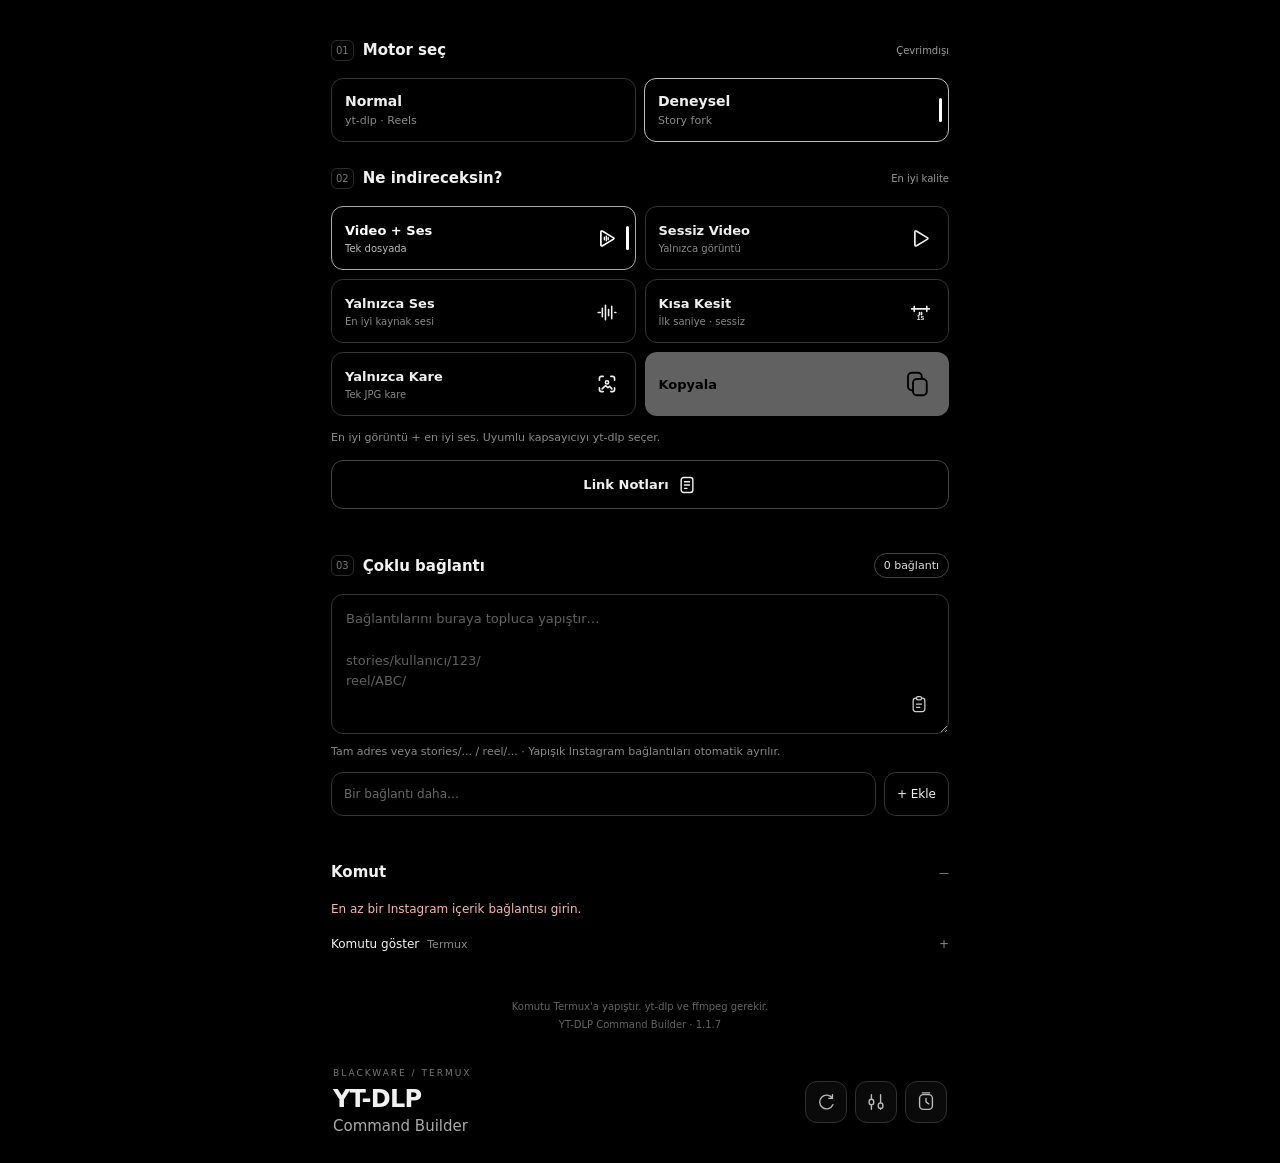
<file: index.html>
<!doctype html>
<html lang="tr"><head><meta charset="utf-8">
<meta name="viewport" content="width=device-width,initial-scale=1,viewport-fit=cover">
<meta http-equiv="Content-Security-Policy" content="default-src 'none'; script-src 'self'; style-src 'self'; img-src 'self'; connect-src 'none'; base-uri 'none'; form-action 'none'">
<meta name="theme-color" content="#000000"><title>YT-DLP Command Builder</title>
<link rel="stylesheet" href="styles.css"></head><body>

<main>
<section class="setup"><div class="section-top"><span class="step">01</span><h2>Motor seç</h2><span class="tag">Çevrimdışı</span></div>
<div class="group engine-group" id="engines"><button data-value="normal"><strong>Normal</strong><small>yt-dlp · Reels</small></button><button data-value="experimental"><strong>Deneysel</strong><small>Story fork</small></button></div>
<div class="section-top second"><span class="step">02</span><h2>Ne indireceksin?</h2><span class="tag">En iyi kalite</span></div>
<div id="modes" class="mode-grid">
<button data-value="av"><span class="mode-symbol"><svg viewBox="0 0 24 24" width="27" height="27" aria-hidden="true" fill="none" stroke="currentColor" stroke-width="1.5" stroke-linecap="round" stroke-linejoin="round"><path d="M8.6 5.6Q7 4.8 7 6.5v11q0 1.7 1.5.9l9.4-5.6q1.4-.8 0-1.6Z"/><path d="M10.1 10.8v2.4m1.7-3.3v4.2m1.7-3.1v2" stroke-width="1.2"/></svg></span><strong>Video + Ses</strong><small>Tek dosyada</small></button>
<button data-value="video"><span class="mode-symbol"><svg viewBox="0 0 24 24" width="27" height="27" aria-hidden="true" fill="none" stroke="currentColor" stroke-width="1.5" stroke-linecap="round" stroke-linejoin="round"><path d="M8.6 5.6Q7 4.8 7 6.5v11q0 1.7 1.5.9l9.4-5.6q1.4-.8 0-1.6Z"/></svg></span><strong>Sessiz Video</strong><small>Yalnızca görüntü</small></button>
<button data-value="audio"><span class="mode-symbol"><svg viewBox="0 0 24 24" width="25" height="25" aria-hidden="true" fill="none" stroke="currentColor" stroke-width="1.5" stroke-linecap="round" stroke-linejoin="round"><path d="M4 13h2m2-4v8m3-11v14m3-10v6m3-9v12m3-6h1"/></svg></span><strong>Yalnızca Ses</strong><small>En iyi kaynak sesi</small></button>
<button data-value="still"><span class="mode-symbol"><svg viewBox="0 0 24 24" width="25" height="25" aria-hidden="true" fill="none" stroke="currentColor" stroke-width="1.5" stroke-linecap="round" stroke-linejoin="round"><path d="M3.5 9.5h17M6 7v5m12-5v5m-7 1v2m2-2v2"/><text x="12" y="20" text-anchor="middle" font-family="Arial,sans-serif" font-size="6.5" font-weight="600" fill="currentColor" stroke="none">1s</text></svg></span><strong>Kısa Kesit</strong><small>İlk saniye · sessiz</small></button>
<button data-value="frame"><span class="mode-symbol"><svg viewBox="0 0 24 24" width="26" height="26" aria-hidden="true" fill="none" stroke="currentColor" stroke-width="1.5" stroke-linecap="round" stroke-linejoin="round"><path d="M8.5 5H7A2 2 0 0 0 5 7v1.5M15.5 5H17a2 2 0 0 1 2 2v1.5M19 15.5V17a2 2 0 0 1-2 2h-1.5M8.5 19H7a2 2 0 0 1-2-2v-1.5"/><circle cx="12" cy="10.5" r="1.5"/><path d="m7.5 16.5 3.2-3 2.2 1.8 1.5-1.2 2.1 2.4"/></svg></span><strong>Yalnızca Kare</strong><small>Tek JPG kare</small></button>
<button id="copy" class="copy-mode"><strong>Kopyala</strong><span class="mode-symbol"><svg class="copy-icon" viewBox="0 0 24 24" width="20" height="20" aria-hidden="true" fill="none" stroke="currentColor" stroke-width="1.5" stroke-linecap="round" stroke-linejoin="round"><rect x="8" y="8" width="11" height="13" rx="3"/><path d="M15 8V6a3 3 0 0 0-3-3H7a3 3 0 0 0-3 3v8a3 3 0 0 0 3 3h1"/></svg></span></button>
</div><p id="modeHint" class="muted"></p><div class="copy-action"><button id="notesBtn" class="notes-button"><span>Link Notları</span><svg class="notes-icon" viewBox="0 0 24 24" width="20" height="20" aria-hidden="true" fill="none" stroke="currentColor" stroke-width="1.7" stroke-linecap="round" stroke-linejoin="round"><rect x="5" y="3" width="14" height="18" rx="3"/><path d="M9 8h6M9 12h6M9 16h3"/></svg></button><p id="status" role="status" class="muted"></p></div></section>
<section class="links-section"><div class="section-top"><span class="step">03</span><h2>Çoklu bağlantı</h2><span id="count" class="badge" aria-live="polite">0 bağlantı</span></div>
<label class="sr-only" for="links">Bir veya birden fazla içerik bağlantısı</label><div class="links-input"><textarea id="links" spellcheck="false" autocapitalize="off" placeholder="Bağlantılarını buraya topluca yapıştır…&#10;&#10;stories/kullanıcı/123/&#10;reel/ABC/"></textarea><button id="paste" class="paste-button" aria-label="Panodan bağlantı ekle" title="Panodan bağlantı ekle"><svg viewBox="0 0 24 24" width="20" height="20" aria-hidden="true" fill="none" stroke="currentColor" stroke-width="1.5" stroke-linecap="round" stroke-linejoin="round"><path d="M9 5H8a3 3 0 0 0-3 3v10a3 3 0 0 0 3 3h8a3 3 0 0 0 3-3V8a3 3 0 0 0-3-3h-1"/><rect x="9" y="3" width="6" height="4" rx="1.5"/><path d="M9 12h6M9 16h4"/></svg></button></div>
<p class="muted link-help">Tam adres veya stories/... / reel/... · Yapışık Instagram bağlantıları otomatik ayrılır.</p>
<div class="add-link"><label class="sr-only" for="newLink">Listeye yeni bağlantı ekle</label><input id="newLink" type="text" spellcheck="false" autocapitalize="off" placeholder="Bir bağlantı daha…"><button id="addLink" aria-label="Bağlantı ekle">+ Ekle</button></div>
<div id="linkList" class="link-list" aria-label="İşlenecek bağlantılar"></div><p id="linkStatus" role="status" class="muted"></p>
</section>
<section id="itemSection" class="item-section" hidden><div class="section-top"><span class="step">04</span><h2>Story / post sırası</h2><span id="itemBadge" class="tag">İsteğe bağlı</span></div>
<div class="grid item-inputs"><div><label for="itemOnly">Yalnızca sıra</label><input id="itemOnly" type="text" inputmode="numeric" autocomplete="off" placeholder="Boş"></div><div><label for="itemAfter">Bu sıradan sonra</label><input id="itemAfter" type="text" inputmode="numeric" autocomplete="off" placeholder="Boş"></div><div><label for="itemBefore">Bu sıradan önce</label><input id="itemBefore" type="text" inputmode="numeric" autocomplete="off" placeholder="Boş"></div></div>
<p class="muted">Sıra 1’den başlar; içerik kimliği değildir. Boşken seçim uygulanmaz. Sonrası/öncesi belirtilen öğeyi içermez. Örnek: 3 sonrası, 4. öğeden başlar. Aynı seçim listedeki hesap ve post bağlantılarına uygulanır; tüm biçimlerde geçerlidir.</p><p id="itemScope" class="muted"></p></section>
<section id="cutSection" hidden><div class="section-top"><span class="step">05</span><h2>Video kesitleri</h2><span id="cutCount" class="tag">Tam video</span></div>
<div class="cut-actions"><button id="addCut">+ Kesit ekle</button><button id="fullVideo" class="quiet">Tam video</button></div><div id="cutLabels" class="cut headings"><span>Başlangıç / sn</span><span>Bitiş / sn veya Son</span><span></span></div><div id="cuts"></div><p id="cutHint" class="muted">Tam video seçili. İstersen birden fazla kesit ekleyebilirsin.</p></section>
<section id="frameSection" hidden><div class="section-top"><span class="step">06</span><h2>Kare zamanı</h2><span class="tag">JPG · özgün çözünürlük</span></div>
<div id="frameTimes" class="frame-time-grid" role="group" aria-label="Frame zamanı"><button data-frame-time="0.5">0,5 saniye</button><button data-frame-time="custom">Özel zaman</button></div>
<label for="frameCustomTime" class="sr-only">Özel kare zamanı, saniye</label><input id="frameCustomTime" type="number" min="0" step="any" inputmode="decimal" placeholder="Saniye cinsinden zaman" hidden>
<p class="muted">Tek JPG · geçici video otomatik silinir. FFmpeg gerekir.</p></section>
<section class="command-section"><div class="section-top"><h2 id="commandTitle">Komut</h2><span id="commandCount" class="tag">—</span></div><p id="error" role="alert"></p><details id="commandDetails"><summary>Komutu göster <span class="muted">Termux</span></summary><pre id="output" tabindex="0"></pre></details></section>
<p class="footer">Komutu Termux'a yapıştır. yt-dlp ve ffmpeg gerekir.<br>YT-DLP Command Builder · 1.1.7</p>
<header class="app-footer-header"><div><p class="eyebrow">BLACKWARE / TERMUX</p><h1>YT-DLP <span>Command Builder</span></h1></div><button id="checkUpdate" class="icon-button update-button" aria-label="Güncelle" title="Güncelle"><svg viewBox="0 0 24 24" width="22" height="22" aria-hidden="true" fill="none" stroke="currentColor" stroke-width="1.5" stroke-linecap="round" stroke-linejoin="round"><path d="M19 8a7.5 7.5 0 1 0 .5 7M19 4v3a1 1 0 0 1-1 1h-3"/></svg></button><button id="settingsBtn" class="icon-button settings-button" aria-label="Gelişmiş ayarlar" title="Gelişmiş ayarlar" aria-expanded="false" aria-controls="settingsPanel"><svg viewBox="0 0 24 24" width="22" height="22" aria-hidden="true" fill="none" stroke="currentColor" stroke-width="1.5" stroke-linecap="round" stroke-linejoin="round"><path d="M7 4v5m0 6v5M17 4v9m0 6v1"/><rect x="4.5" y="9" width="5" height="6" rx="2.5"/><rect x="14.5" y="13" width="5" height="6" rx="2.5"/></svg></button><button id="historyBtn" class="icon-button history-button" aria-expanded="false" aria-controls="historyPanel" aria-label="İşlem geçmişi"><svg viewBox="0 0 24 24" width="22" height="22" aria-hidden="true" fill="none" stroke="currentColor" stroke-width="1.5" stroke-linecap="round" stroke-linejoin="round"><rect x="5" y="4" width="14" height="16" rx="4"/><path d="M12 8v3.5a1 1 0 0 0 .5.9L15 14M8 2h8"/></svg></button></header>
<section id="settingsPanel" class="settings-section" hidden><div id="settings"><div class="settings-heading">Gelişmiş ayarlar <span class="muted">Yollar ve bekleme</span></div><label for="folder">Ana indirme klasörü</label><input id="folder" spellcheck="false" autocapitalize="off"><label for="cookies">Cookies dosyası</label><input id="cookies" spellcheck="false" autocapitalize="off"><p class="muted">$HOME/... veya /storage/emulated/0/... · Boş cookies yolu kullanılmaz.</p><div class="grid"><div><label for="requests">İstek arası / sn</label><input id="requests" type="number" min="0" step="any"></div><div><label for="min">İndirme min / sn</label><input id="min" type="number" min="0" step="any"></div><div><label for="max">İndirme max / sn</label><input id="max" type="number" min="0" step="any"></div></div><label class="check"><span>Ses dosyasına kapak göm<small>Kaynak kapak görseli varsa</small></span><input type="checkbox" id="thumb"></label><label class="check"><span>Mevcut dosyaları atla<small>Aynı dosyayı yeniden indirme</small></span><input type="checkbox" id="overwrite"></label></div></section>
<section id="historyPanel" class="history-panel" hidden><div class="bar"><div class="history-heading"><p class="eyebrow">KAYITLAR</p><div class="history-tabs" role="tablist" aria-label="Kayıt türü"><button id="historyTab" class="active" role="tab" aria-selected="true">İşlem Geçmişi</button><button id="notesLogTab" role="tab" aria-selected="false">Not Günlüğü</button></div></div></div><div id="historyView"><p class="muted">İndirme sonucu kaydedilmez.</p><div id="history"></div><div class="group history-actions"><button id="exportSettings" class="backup-button" aria-label="Tüm ayarları dışa aktar (JSON)" title="Tüm ayarları dışa aktar (JSON)">Ayarları aktar</button><button id="export">Geçmişi aktar</button><button id="clear">Tümünü temizle</button></div><p class="muted">Motor, biçim, yollar, beklemeler, taslak bağlantılar, sıra/kesit seçimleri, link notları ve geçmiş birlikte kaydedilir. Cookies dosyasının içeriği alınmaz.</p></div><div id="notesLogView" hidden><p class="muted">Link Notları’ndaki temizlenmiş bağlantılar ve etiketler gün içinde tek kayıtta birikir. Tekrarlar eklenmez; son etiket kullanılır. Notlardan silinen satırlar günlükte korunur. Değişiklikler kısa bir bekleme sonrası ve kapanışta kaydedilir; 10 dakikalık kontrol de sürer.</p><div id="notesDailyHistory"></div></div></section>
<span id="updateStatus" class="sr-only" role="status" aria-live="polite"></span>
</main>
<dialog id="notesDialog" class="notes-dialog" aria-labelledby="notesTitle"><div class="notes-content"><div class="bar"><h2 id="notesTitle">Link Notları</h2><span id="notesCount" class="badge" aria-live="polite">0 bağlantı</span><button id="notesClose" class="icon-button" aria-label="Link notlarını kapat">×</button></div><label class="sr-only" for="notes">Kalıcı bağlantı ve biçim notları</label><div class="notes-editor"><textarea id="notes" spellcheck="false" autocapitalize="off" placeholder="stories/hesap/123&#10;Biçim: V+S / V / S / SClip&#10;Özel istek: …"></textarea><button id="notesClear" class="notes-clear-button" aria-label="Tüm notları sil" title="Tüm notları sil"><svg viewBox="0 0 24 24" width="20" height="20" aria-hidden="true" fill="none" stroke="currentColor" stroke-width="1.5" stroke-linecap="round" stroke-linejoin="round"><rect class="trash-body" x="5" y="6" width="14" height="15" rx="3"/><path d="M4 6h16M9.5 11v6m5-6v6"/><rect x="9" y="3" width="6" height="3" rx="1.5"/></svg></button><button id="notesPaste" class="paste-button" aria-label="Notlara panodan yapıştır" title="Seçili yere yapıştır"><svg viewBox="0 0 24 24" width="20" height="20" aria-hidden="true" fill="none" stroke="currentColor" stroke-width="1.5" stroke-linecap="round" stroke-linejoin="round"><path d="M9 5H8a3 3 0 0 0-3 3v10a3 3 0 0 0 3 3h8a3 3 0 0 0 3-3V8a3 3 0 0 0-3-3h-1"/><rect x="9" y="3" width="6" height="4" rx="1.5"/><path d="M9 12h6M9 16h4"/></svg></button></div><p id="notesStatus" class="muted" role="status">Otomatik kaydedilir</p><p class="muted">Bağlantıları, indirme biçimlerini ve özel isteklerini buraya yaz. Boş bir satıra dokunup yapıştırabilirsin. Instagram adresleri kısa yola çevrilir; biçim notların korunur.</p></div></dialog>
<dialog id="confirmDialog" class="confirm-dialog" aria-labelledby="confirmTitle" aria-describedby="confirmMessage"><div class="confirm-content"><h2 id="confirmTitle">Onay</h2><p id="confirmMessage" class="muted"></p><div class="confirm-actions"><button id="confirmCancel" class="quiet">Vazgeç</button><button id="confirmAccept" class="danger-button">Sil</button></div></div></dialog>
<script src="engine.js"></script><script src="notes-ui.js"></script><script src="app.js"></script></body></html>
</file>
<file: styles.css>
:root{color-scheme:dark;font-family:system-ui,-apple-system,Arial,sans-serif;background:#000;color:#f1f1f1;font-size:14px}*{box-sizing:border-box}body{margin:0 auto;max-width:650px;padding:20px 16px;padding-bottom:max(20px,env(safe-area-inset-bottom))}header{display:flex;align-items:center;justify-content:space-between;gap:12px;padding:8px 2px 24px}h1{font-size:24px;line-height:1.1;letter-spacing:-.8px;margin:8px 0 0}h1 span{display:block;font-size:15px;letter-spacing:0;color:#aaa;font-weight:400;margin-top:6px}h2{font-size:15px;font-weight:600;margin:0}.eyebrow{font-size:9px;letter-spacing:2px;color:#777;margin:0}.section-top,.bar{display:flex;align-items:center;gap:9px;min-height:24px;margin-bottom:16px}.section-top h2,.bar>div:first-child{flex:1}.step{font-size:10px;font-variant-numeric:tabular-nums;color:#777;border:1px solid #2c2c2c;border-radius:6px;padding:4px}.tag,.badge{color:#999;font-size:10px;white-space:nowrap}.badge{border:1px solid #444;border-radius:20px;padding:5px 9px;color:#ddd;font-size:11px}section{background:#090909;border:1px solid #303030;border-radius:20px;padding:17px;margin-bottom:14px}.second{margin-top:24px}button,input,textarea,select{font:inherit;border:1px solid #333;border-radius:12px;background:#111;color:#eee;padding:12px;max-width:100%;min-width:0}button{cursor:pointer;min-height:44px}button:disabled{opacity:.4;cursor:default}input,textarea{width:100%;outline-offset:3px}textarea{min-height:140px;background:#050505;font-size:13px;line-height:1.6;resize:vertical;padding:14px}textarea::placeholder,input::placeholder{color:#686868}.group{display:flex;margin:-4px}.group>button{flex:1;margin:4px}.engine-group button{text-align:left;position:relative;padding:13px}.engine-group strong,.engine-group small{display:block}.engine-group strong{font-size:14px}.engine-group small{font-size:11px;color:#888;margin-top:5px}.engine-group button.active{border-color:#bcbcbc;background:#1b1b1b}.engine-group button.active:after{content:'';position:absolute;top:12px;right:12px;width:6px;height:6px;border-radius:50%;background:#fff}.mode-grid{display:grid;grid-template-columns:1fr 1fr;gap:9px}.mode-grid button{text-align:left;min-height:94px;background:#0e0e0e;padding:13px;position:relative}.mode-grid button.active{border-color:#aaa;background:#1a1a1a;color:#fff}.mode-grid strong,.mode-grid small{display:block}.mode-grid strong{font-size:13px;margin-top:9px}.mode-grid small{font-size:10px;color:#888;margin-top:4px}.mode-grid button.active small{color:#bbb}.mode-symbol{font-size:16px;line-height:1;letter-spacing:1px}.mode-grid button.active:after{content:'';position:absolute;top:12px;right:12px;width:6px;height:6px;border-radius:50%;background:#fff}.muted{font-size:11px;line-height:1.55;color:#888}.muted:empty{display:none}#modeHint{margin:13px 0 0}label{display:block;color:#aaa;font-size:12px;margin:16px 0 8px}.sr-only{position:absolute;width:1px;height:1px;padding:0;margin:-1px;overflow:hidden;clip:rect(0,0,0,0);white-space:nowrap;border:0}.add-link{display:flex;gap:8px;margin:12px 0 0}.add-link input{flex:1;font-size:12px}.add-link button{white-space:nowrap;font-size:12px;background:#202020}.link-help{margin:9px 0}.link-list{max-height:230px;overflow:auto}.link-row{display:flex;align-items:center;gap:10px;border-top:1px solid #252525;padding:10px 0}.link-row:first-child{margin-top:14px}.link-index{font-size:10px;color:#777;width:16px;text-align:center;flex-shrink:0}.link-meta{flex:1;min-width:0}.link-meta strong{font-size:12px;display:block;font-weight:500;overflow:hidden;text-overflow:ellipsis;white-space:nowrap}.link-meta small{display:block;color:#777;font-size:10px;overflow:hidden;text-overflow:ellipsis;white-space:nowrap;margin-top:4px}.link-row button{min-height:34px;width:34px;padding:0;font-size:18px;border-color:transparent;background:transparent;color:#999;flex-shrink:0}.cut-actions{display:flex;gap:8px;margin-bottom:12px}.cut-actions button{font-size:12px}.cut-actions>button:first-child{flex:1}.quiet{color:#999;background:transparent}.cut{display:grid;grid-template-columns:minmax(0,1fr) minmax(0,1fr) 36px;gap:7px;margin:7px 0}.cut input{font-size:13px;min-height:44px}.cut button{padding:0;min-height:36px}.headings{font-size:10px;color:#777}.command-section{border-color:#414141}.command-section summary,.settings-section summary{display:flex;justify-content:space-between;align-items:center;gap:8px;cursor:pointer;font-size:12px;min-height:28px}.command-section summary:after,.settings-section summary:after{content:'+';color:#888;margin-left:auto}details[open]>summary:after{content:'−'}.primary{width:100%;display:flex;justify-content:space-between;align-items:center;background:#f2f2f2;color:#000;border-color:#f2f2f2;font-weight:600;font-size:14px;min-height:49px;margin-top:14px}.primary span{font-size:19px}pre{white-space:pre-wrap;overflow-wrap:anywhere;background:#000;border:1px solid #303030;border-radius:12px;padding:12px;font-size:11px;max-height:300px;overflow:auto;margin:12px 0 0;line-height:1.55}#error{color:#f4b6b0;font-size:12px;line-height:1.5}#error:empty{display:none}.settings-section{background:#050505}.settings-section summary{font-size:13px}.grid{display:grid;grid-template-columns:repeat(3,minmax(0,1fr));gap:8px}.grid label{font-size:10px;white-space:nowrap}.check{display:flex;align-items:center;justify-content:space-between;gap:12px;border-top:1px solid #252525;padding-top:14px;margin-top:14px;min-height:44px;color:#ddd}.check input{width:18px;height:18px;accent-color:#ddd;flex-shrink:0}.check small{display:block;font-size:10px;color:#777;margin-top:4px}.footer{text-align:center;font-size:10px;color:#626262;line-height:1.8;margin:22px 0}.icon-button{height:42px;width:42px;padding:0;background:#0a0a0a;font-size:22px;color:#bbb;border-radius:50%;flex-shrink:0}dialog{background:#090909;color:#eee;border:1px solid #333;border-radius:20px;padding:18px;width:600px;max-width:calc(100vw - 24px);max-height:90vh;max-height:90dvh}dialog::backdrop{background:#000d}#history{max-height:60vh;overflow:auto;margin-bottom:16px}.history-item{border:1px solid #303030;border-radius:12px;padding:12px;margin:10px 0}.history-item summary{line-height:1.6;font-size:12px;cursor:pointer}.history-item p{overflow-wrap:anywhere}.history-item .group{flex-wrap:wrap;margin-top:10px}.history-item button{font-size:11px;flex-basis:40%}#history h3{font-size:12px;color:#aaa;margin:18px 0 8px}button:focus-visible,input:focus-visible,textarea:focus-visible,summary:focus-visible{outline:2px solid #ccc;outline-offset:3px}[hidden]{display:none!important}@media(max-width:350px){body{padding:14px 10px}section{padding:14px}.tag{font-size:9px}.mode-grid button{padding:11px}.mode-grid small{font-size:9px}.grid{gap:5px}.grid label{font-size:9px}.grid input{padding:10px 8px}.section-top{gap:6px}h2{font-size:14px}}

/* Match the existing engine-card dimensions; keep the four choices in two rows. */
.engine-group button{height:64px;min-height:64px}
.mode-grid button{height:64px;min-height:64px;padding:13px 56px 13px 13px;display:flex;flex-direction:column;justify-content:center}
.mode-grid strong{margin-top:0;font-size:13px;white-space:nowrap}
.mode-grid small{margin-top:5px;font-size:10px;white-space:nowrap}
.mode-grid .mode-symbol{position:absolute;right:10px;top:50%;transform:translateY(-50%);display:flex;align-items:center;justify-content:center;width:36px;height:34px;font-size:13px;border:1px solid #303030;border-radius:9px;letter-spacing:0}
.mode-grid button.active:after{top:5px;right:7px;width:4.5px;height:4.5px}
header{padding:12px 2px 8px;margin-top:10px}
@media(max-width:350px){.mode-grid button{padding-left:10px;padding-right:46px}.mode-grid .mode-symbol{right:7px;width:30px;height:30px;font-size:11px}.mode-grid strong{font-size:12px}.mode-grid small{font-size:8px}}

.mode-grid .mode-symbol{white-space:nowrap}

.copy-action{margin-bottom:14px}.copy-action .primary{margin-top:0}.copy-action #status{margin:7px 4px 0}.links-input{position:relative}.links-input textarea{display:block;padding-bottom:58px}.paste-button{position:absolute;right:8px;bottom:8px;width:44px;height:44px;padding:10px;display:flex;align-items:center;justify-content:center;background:#151515;color:#ccc;border-radius:10px}

.item-section{border-color:#292929}.item-inputs input:placeholder-shown{background:#070707;border-color:#292929;color:#888}.item-section.has-selection{border-color:#555}.item-section.has-selection #itemBadge{color:#ddd}.item-inputs label{font-size:10px;margin-top:0}.backup-button{width:100%;margin:0 0 4px;background:#151515}

.action-buttons{display:grid;grid-template-columns:minmax(0,1fr) minmax(0,1fr);gap:9px}.action-buttons button{width:100%;margin:0;min-height:49px;font-size:13px}.notes-button{background:#090909;border:1px solid #444;color:#eee;font-weight:600}.action-buttons .primary{padding:12px}.action-buttons .primary .copy-icon{width:19px;height:19px;flex-shrink:0}.notes-dialog{position:fixed;top:0;left:0;right:0;bottom:0;margin:0;width:100%;height:100%;max-width:none;max-height:none;border:0;border-radius:0;padding:16px;background:#000;overflow:hidden}.notes-dialog[open]{animation:notes-enter .22s ease-out}.notes-content{display:flex;flex-direction:column;height:100%;min-height:0}.notes-content .bar{justify-content:space-between;margin-bottom:4px}.notes-content .bar h2{flex:1}.notes-content>p{margin:8px 0 12px}.notes-content textarea{flex:1;min-height:0;resize:none;background:#000;border-color:#333;font-size:14px;line-height:1.6}.notes-content #notesStatus{margin:8px 0 0}@keyframes notes-enter{from{transform:translateX(-100%)}to{transform:translateX(0)}}@media(prefers-reduced-motion:reduce){.notes-dialog[open]{animation:none}}

.notes-editor{position:relative;flex:1;min-height:0}.notes-editor textarea{display:block;width:100%;height:100%;padding:14px 14px 64px;white-space:pre-wrap;overflow-wrap:break-word}.notes-editor .paste-button{bottom:8px;right:8px}.notes-editor .notes-clear-button{position:absolute;left:8px;bottom:8px;width:44px;height:44px;padding:10px;display:flex;align-items:center;justify-content:center;background:#151515;color:#ccc;border-radius:10px}
.confirm-dialog.bottom-positioned[open]{position:fixed;top:auto;right:auto;bottom:calc(25px + env(safe-area-inset-bottom,0px));left:50%;margin:0;transform:translateX(-50%)}
.confirm-dialog{width:min(420px,calc(100vw - 36px));max-width:calc(100vw - 36px);padding:0;background:#090909;border:1px solid #383838;border-radius:18px;box-shadow:0 18px 60px #000b}.confirm-content{padding:20px}.confirm-content h2{font-size:16px;margin:0 0 10px}.confirm-content p{font-size:13px;margin:0;line-height:1.55}.confirm-actions{display:flex;justify-content:flex-end;gap:9px;margin-top:22px}.confirm-actions button{min-width:92px;background:#111;border-color:#383838;color:#ddd}.confirm-actions .danger-button{background:#211010;border-color:#583030;color:#f0c9c9;font-weight:600}.confirm-dialog::backdrop{background:#000b}

.history-heading{flex:1;min-width:0}.history-heading .eyebrow{margin:0 0 9px}.history-tabs{display:flex;gap:6px}.history-tabs button{flex:1;min-height:36px;padding:7px 8px;font-size:11px;white-space:nowrap;background:#0b0b0b;color:#aaa}.history-tabs button.active{background:#202020;border-color:#777;color:#fff}.daily-note-item{background:#090909;border:1px solid #303030;border-radius:12px;padding:12px;margin:10px 0}.daily-note-item summary{font-size:12px;font-weight:600;color:#ccc;cursor:pointer}.daily-note-item pre{margin-top:10px}

.frame-time-grid{display:grid;grid-template-columns:repeat(2,minmax(0,1fr));gap:8px}.frame-time-grid button{background:#0e0e0e;color:#aaa;text-align:left;font-size:12px;min-height:42px}.frame-time-grid button.active{background:#1a1a1a;border-color:#aaa;color:#fff}.frame-time-grid+label+#frameCustomTime{margin-top:10px}

html.notes-open,html.notes-open body{overflow:hidden!important;overscroll-behavior:none}.notes-dialog,.notes-editor,.notes-editor textarea{overscroll-behavior:contain}

.app-footer-header{gap:8px}.app-footer-header>div{flex-shrink:0}

#historyBtn.history-button,#settingsBtn.settings-button,#checkUpdate.update-button{border-radius:12px;display:flex;align-items:center;justify-content:center;background:#0a0a0a;border:1px solid #303030}


/* Visual-only single-row dividers; the textarea and clipboard contain no dashes. */
.notes-separator-layer{position:absolute;inset:1px;overflow:hidden;border-radius:11px;pointer-events:none;user-select:none;-webkit-user-select:none}
.notes-group-divider{position:absolute;top:0;overflow:hidden;white-space:nowrap;color:#626262;pointer-events:none;user-select:none;-webkit-user-select:none}

/* Remove only the outer borders of the requested main cards. */
.setup,.links-section,.item-section,.item-section.has-selection,#cutSection,#frameSection,.command-section{border-color:transparent;margin-bottom:8px}
.copy-action{margin-bottom:8px}
.app-footer-header>div{flex:1;min-width:0;flex-shrink:1}
#checkUpdate{flex:0 0 42px;max-width:42px;width:42px;height:42px;min-height:42px;padding:0}
#historyBtn,#settingsBtn{min-height:42px}
#checkUpdate.update-available{background:#f2f2f2;color:#000;border-color:#f2f2f2;opacity:1}
.settings-heading{display:flex;align-items:center;justify-content:space-between;gap:8px;font-size:13px;min-height:28px}
@media(max-width:350px){.app-footer-header{gap:6px}}

.history-day{background:#090909;border:1px solid #303030;border-radius:12px;padding:12px;margin:10px 0}.history-day>summary{font-size:12px;font-weight:600;color:#ccc;cursor:pointer}

/* Pure black card and field surfaces; selection remains visible in borders/dots. */
:is(main>section,.history-day,.history-item,.daily-note-item){background:#000}
:is(main section,#notesDialog) :is(button,input,textarea,select),.history-item button,#clear,#confirmAccept{background:#000}
#links::placeholder{color:#606060}
#copy.copy-mode{margin:0;width:100%;background:#f2f2f2;color:#000;border-color:transparent}
#copy .mode-symbol{border-color:transparent}
#copy .copy-icon{width:20px;height:20px;flex-shrink:0}
.copy-action{margin:14px 0 0}
#notesBtn{width:100%;min-height:49px;display:flex;align-items:center;justify-content:center;gap:8px;font-size:13px}
#notesBtn .notes-icon{flex-shrink:0}
#paste,#notesPaste,#notesClear,.cut button,.link-row button{border-color:transparent}
#notes.notes-empty{border-style:dashed;outline:none}

.history-panel #history{max-height:none;overflow:visible}.history-panel .bar{align-items:flex-start}.history-panel .history-heading{min-width:0}

.history-actions{display:grid;grid-template-columns:repeat(3,minmax(0,1fr));gap:6px;margin:0}.history-actions>button{margin:0;min-height:40px;padding:8px 5px;font-size:11px;line-height:1.3;overflow-wrap:anywhere}

.history-panel .history-tabs button{white-space:normal}

.history-panel .history-tabs{width:100%;display:grid;grid-template-columns:repeat(2,minmax(0,1fr));gap:8px}.history-panel .history-tabs button{min-height:40px}

/* Hide scroll indicators while preserving native scrolling and touch gestures. */
*{scrollbar-width:none}*::-webkit-scrollbar{display:none}

/* Empty examples fit without scrolling; entered links keep normal scrolling. */
#links:placeholder-shown{padding-bottom:14px;overflow:hidden}#links:not(:placeholder-shown){overflow:auto}

/* Compact record actions retain their existing handlers and accessible names. */
.history-item .history-item-actions{display:flex;flex-wrap:nowrap;justify-content:flex-end;gap:8px;margin:12px 0 0}
.history-item-actions>button{display:flex;align-items:center;justify-content:center;flex:0 0 42px;width:42px;height:42px;min-height:42px;padding:0;margin:0;border-radius:12px}
.history-item-actions svg{width:20px;height:20px;flex-shrink:0}
#settingsPanel,#historyPanel{border-color:transparent}

/* UI chrome is not document text. Do not disable WebView long presses globally. */
:where(button,summary,label,h1,h2,h3,p,.eyebrow,.step,.tag,.badge,.link-meta,.link-index,.settings-heading,#history,#notesDailyHistory){-webkit-user-select:none;user-select:none}
:where(button,summary,label,input,textarea,select){-webkit-tap-highlight-color:transparent}
/* Editable fields and copyable command/archive content retain native selection. */
input,textarea,pre,[contenteditable="true"]{-webkit-user-select:text;user-select:text}

/* Use the former outer card edges as the content edges. */
main>section{padding-inline:0;border-inline-width:0}

/* Keep the selection marker inside the gap between the symbol and card edge. */
.engine-group button{padding-right:20px}
.engine-group button.active:after,.mode-grid button.active:after{top:50%;right:6px;width:3px;height:24px;border-radius:3px;transform:translateY(-50%)}

/* Preserve card and toolbar dimensions while rounding the icon artwork. */
.mode-symbol>svg{display:block;flex-shrink:0;max-width:100%}
.history-panel details[open]>summary:after{content:none}

/* Remove only the small frames around the mode artwork, not the mode cards. */
.mode-grid .mode-symbol{border:0}

/* Keep the copy glyph centered while rendering its artwork at the approved 30 px size. */
#copy .mode-symbol{width:40px;height:40px}
#copy .copy-icon{width:30px;height:30px}
</file>
